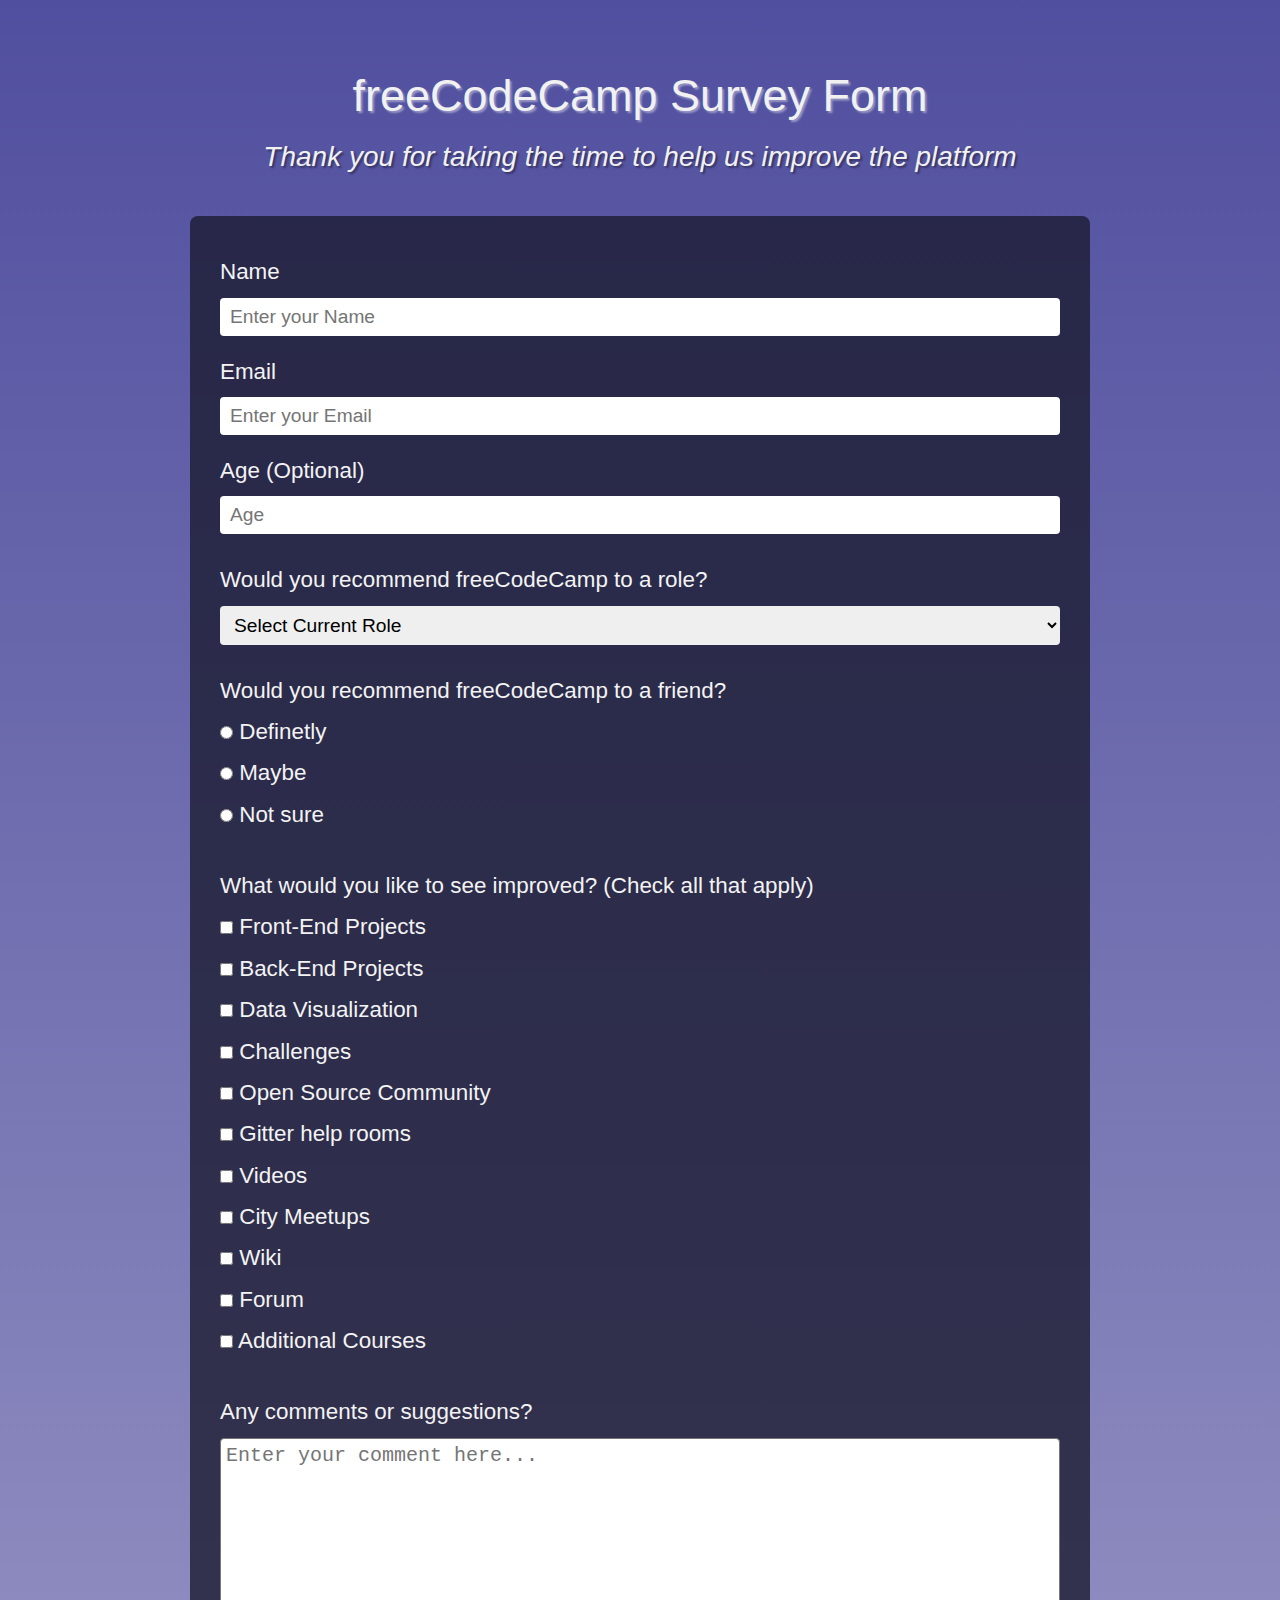
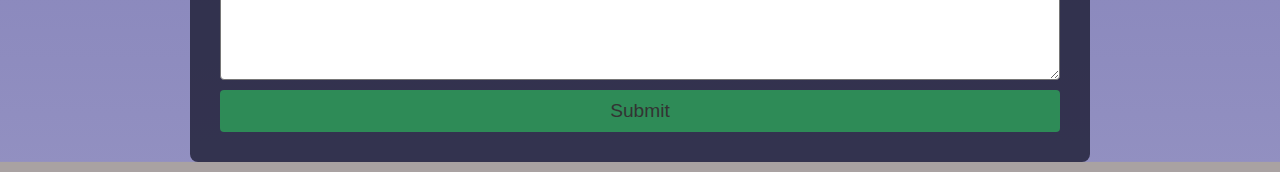
<file: 1. Survey Form/index.html>
<!DOCTYPE html>
<html lang="en">
  <head>
    <meta charset="UTF-8" />
    <meta name="viewport" content="width=device-width, initial-scale=1.0" />
    <link rel="stylesheet" href="style.css" />
    <title>Survey Form</title>
  </head>

  <body>
    <header>
      <h1 id="title">freeCodeCamp Survey Form</h1>
      <p id="description">
        Thank you for taking the time to help us improve the platform
      </p>
    </header>
    <form action="" id="survey-form">
      <div class="form-group">
        <label for="name" id="name-label">Name</label>
        <input required type="text" id="name" placeholder="Enter your Name" />
      </div>
      <div class="form-group">
        <label for="email" id="email-label">Email</label>
        <input
          required
          type="email"
          id="email"
          placeholder="Enter your Email"
        />
      </div>
      <div class="form-group">
        <label for="number" id="number-label">Age (Optional)</label>
        <input min="10" max="80" type="number" id="number" placeholder="Age" />
      </div>
      <div class="form-group">
        <p>Would you recommend freeCodeCamp to a role?</p>
        <select name="" id="dropdown">
          <option value hidden>Select Current Role</option>
          <option value="student">Student</option>
          <option value="full time job">Full Time Job</option>
          <option value="full time learner">Full Time Learner</option>
          <option value="prefer not to say">Prefer not to say</option>
          <option value="other">Other</option>
        </select>
      </div>
      <div class="form-group">
        <p>Would you recommend freeCodeCamp to a friend?</p>
        <label for="radio-btn">
          <input type="radio" value="definetly" name="radio-btn" /> Definetly
        </label>
        <label for="radio-btn">
          <input type="radio" value="maybe" name="radio-btn" /> Maybe
        </label>
        <label for="radio-btn">
          <input type="radio" value="not sure" name="radio-btn" /> Not sure
        </label>
      </div>
      <div class="form-group">
        <p>What would you like to see improved? (Check all that apply)</p>
        <label for="">
          <input type="checkbox" name="" id="" value="front-end projects" />
          Front-End Projects
        </label>
        <label for="">
          <input type="checkbox" name="" id="" value="back-end projects" />
          Back-End Projects
        </label>
        <label for="">
          <input type="checkbox" name="" id="" value="data visulization" /> Data
          Visualization
        </label>
        <label for="">
          <input type="checkbox" name="" id="" value="challenges" /> Challenges
        </label>
        <label for="">
          <input type="checkbox" name="" id="" value="open source community" />
          Open Source Community
        </label>
        <label for="">
          <input type="checkbox" name="" id="" value="gitter help rooms" />
          Gitter help rooms
        </label>
        <label for="">
          <input type="checkbox" name="" id="" value="videos" /> Videos
        </label>
        <label for="">
          <input type="checkbox" name="" id="" value="city meetups" /> City
          Meetups
        </label> 
        <label for="">
          <input type="checkbox" name="" id="" value="wiki" /> Wiki
        </label>
        <label for="">
          <input type="checkbox" name="" id="" value="form" /> Forum
        </label>
        <label for="">
          <input type="checkbox" name="" id="" value="additional courses" />
          Additional Courses
        </label>
      </div>
      <div class="form-group">
        <p>Any comments or suggestions?</p>
        <textarea name="" id="textarea" cols="30" rows="10" placeholder="Enter your comment here..."></textarea>
      </div>
      <button id="submit">Submit</button>
    </form>
  </body>
</html>
</file>
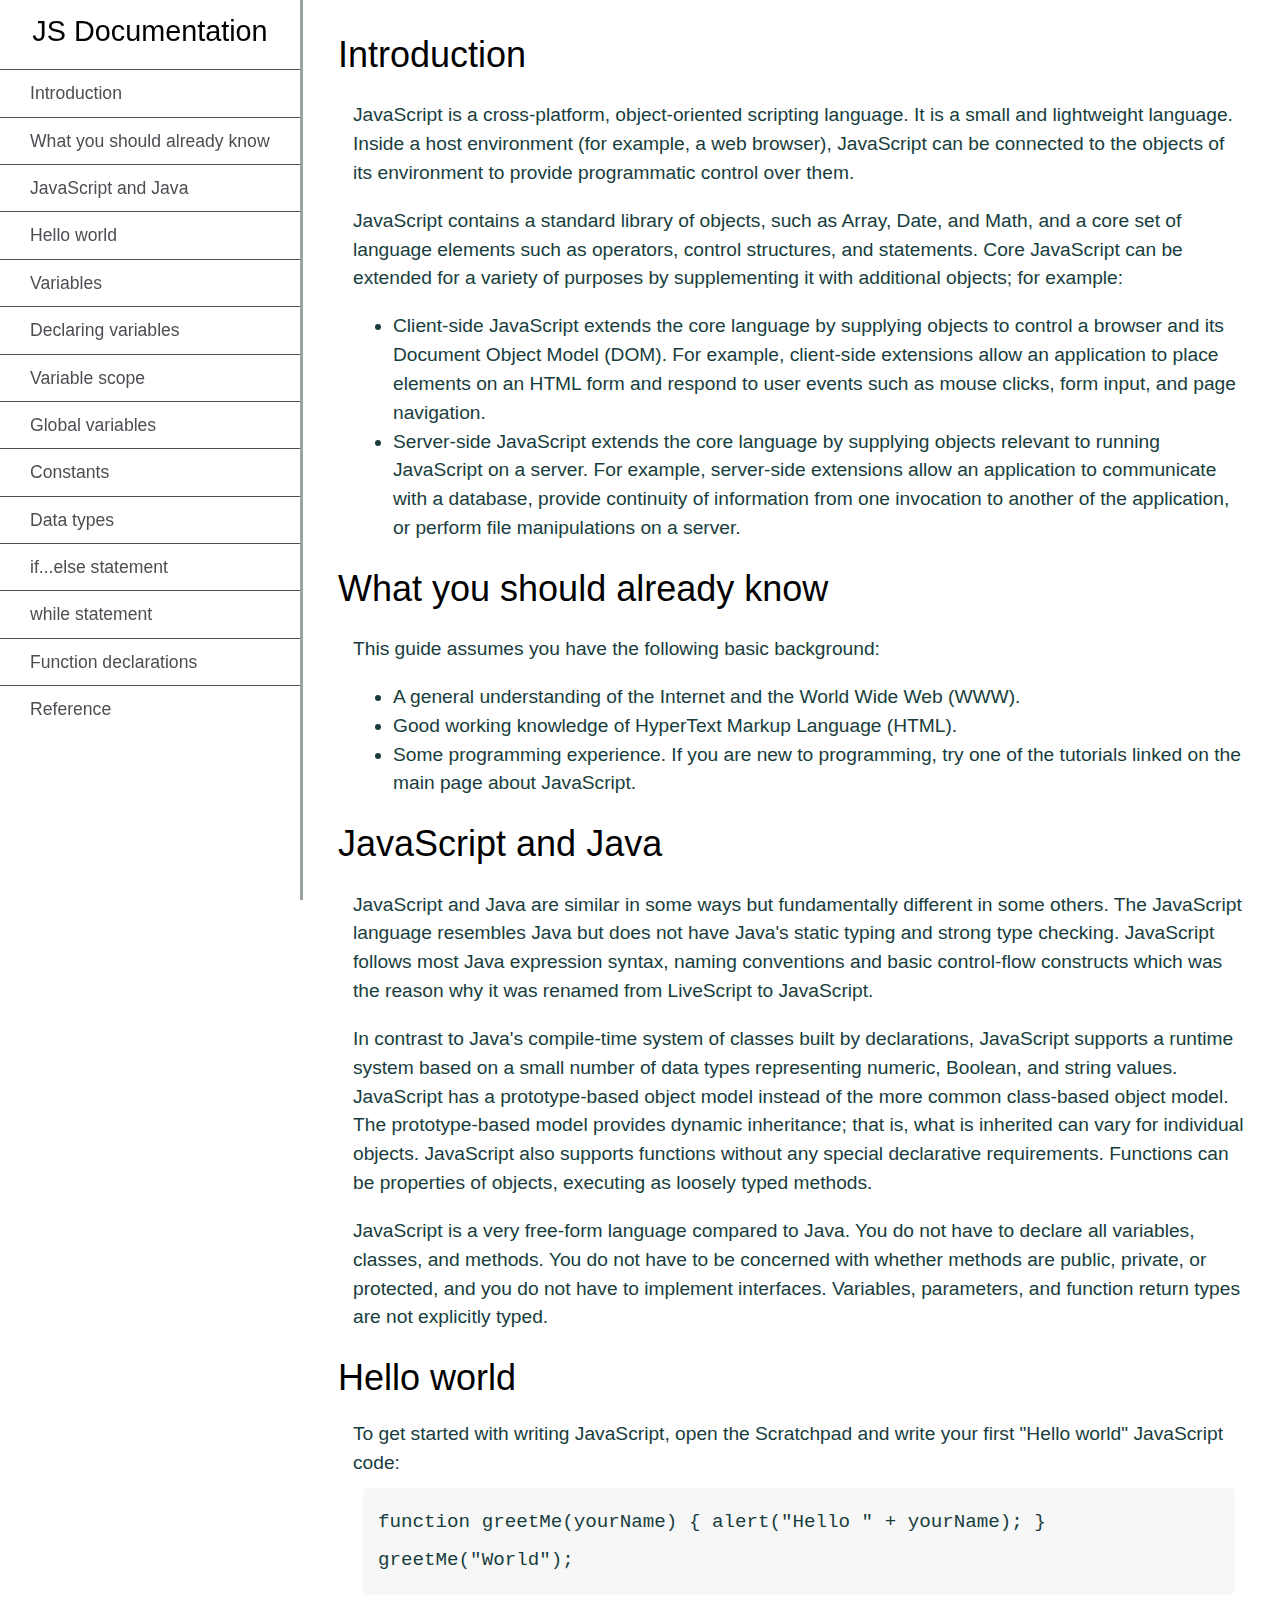
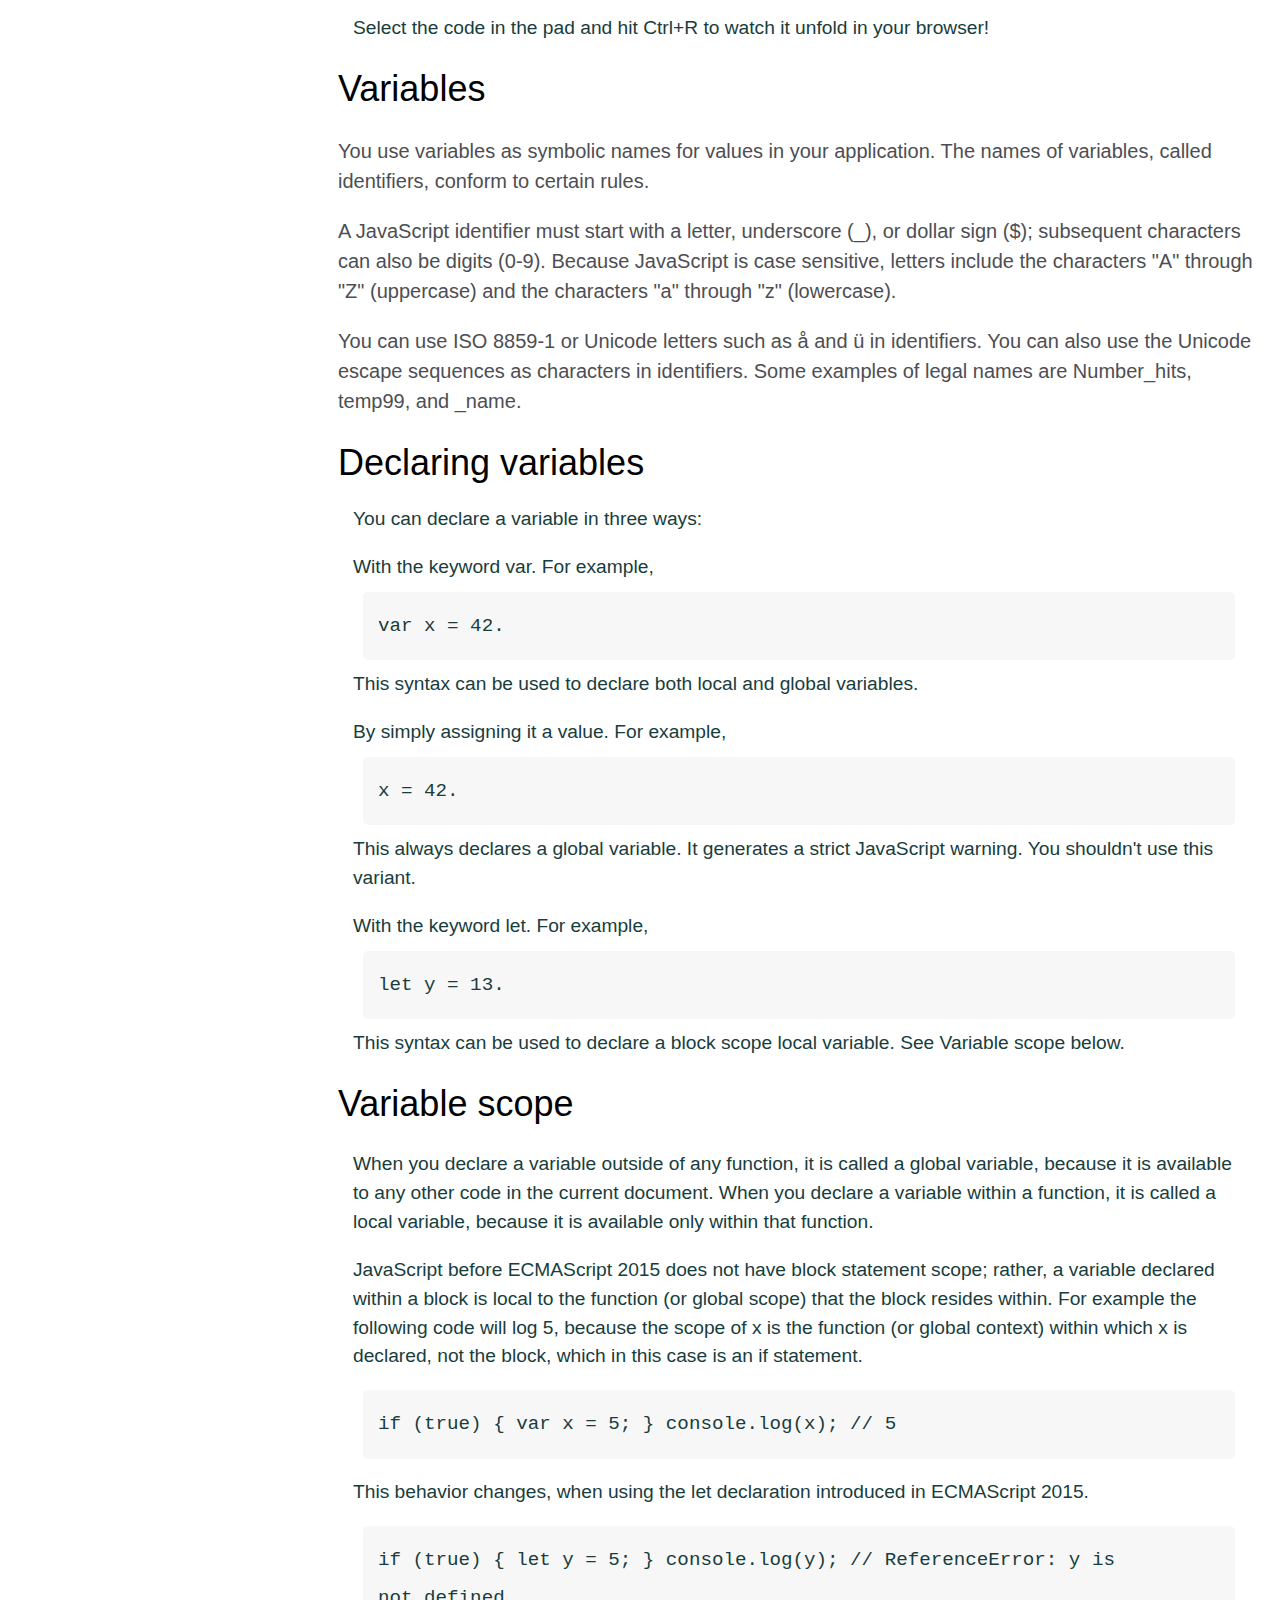
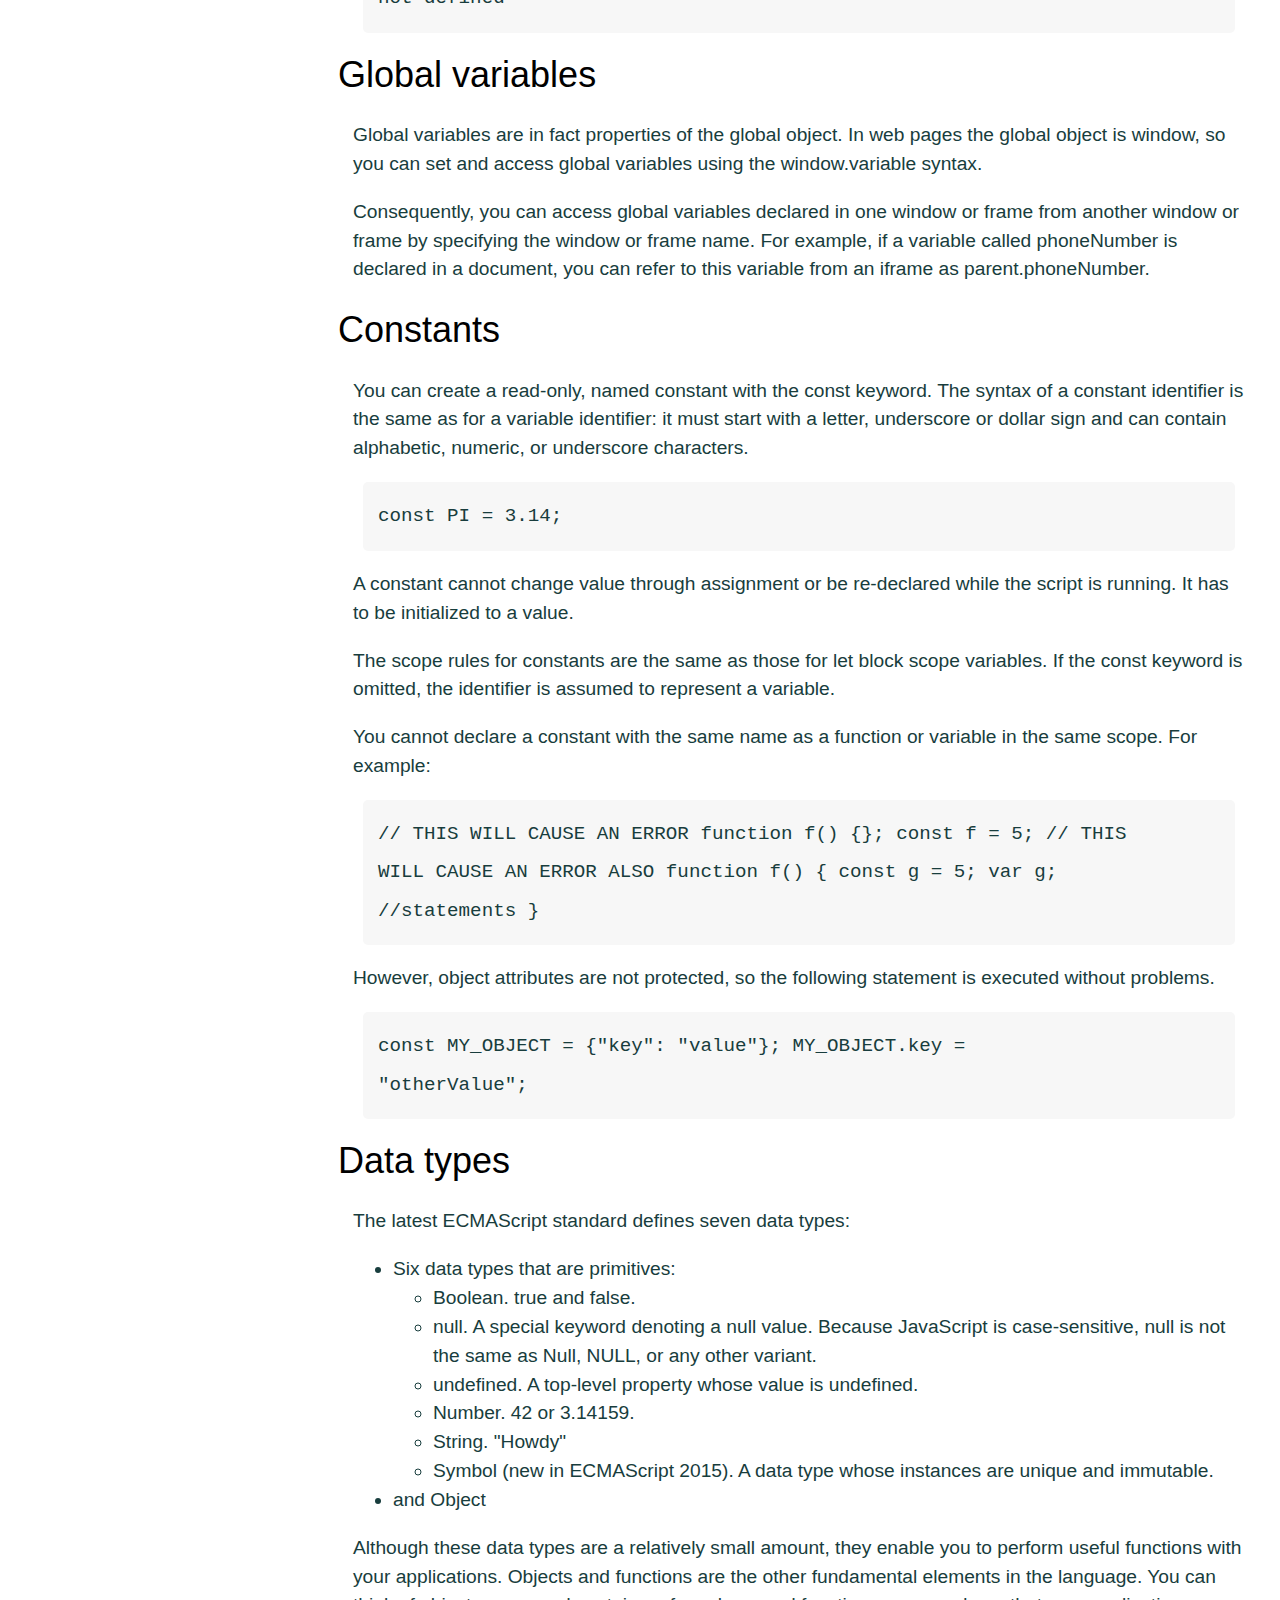
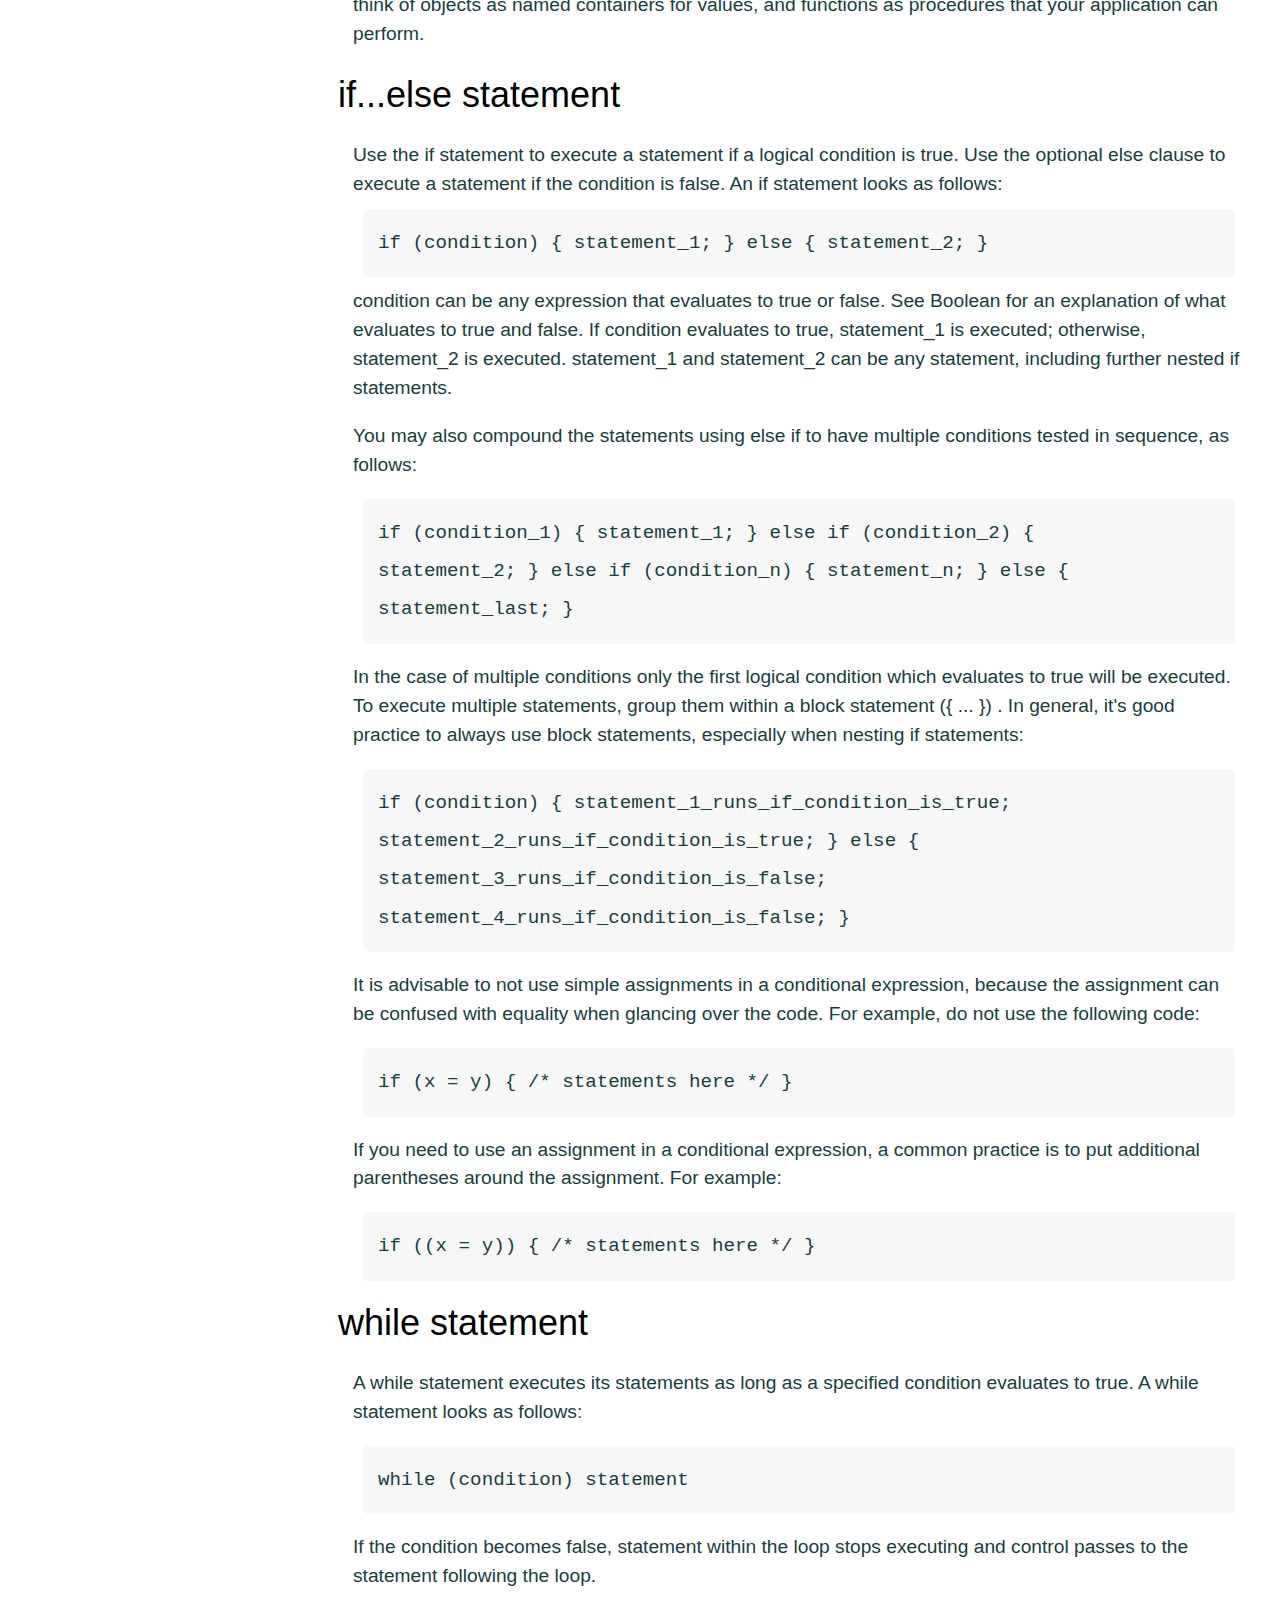
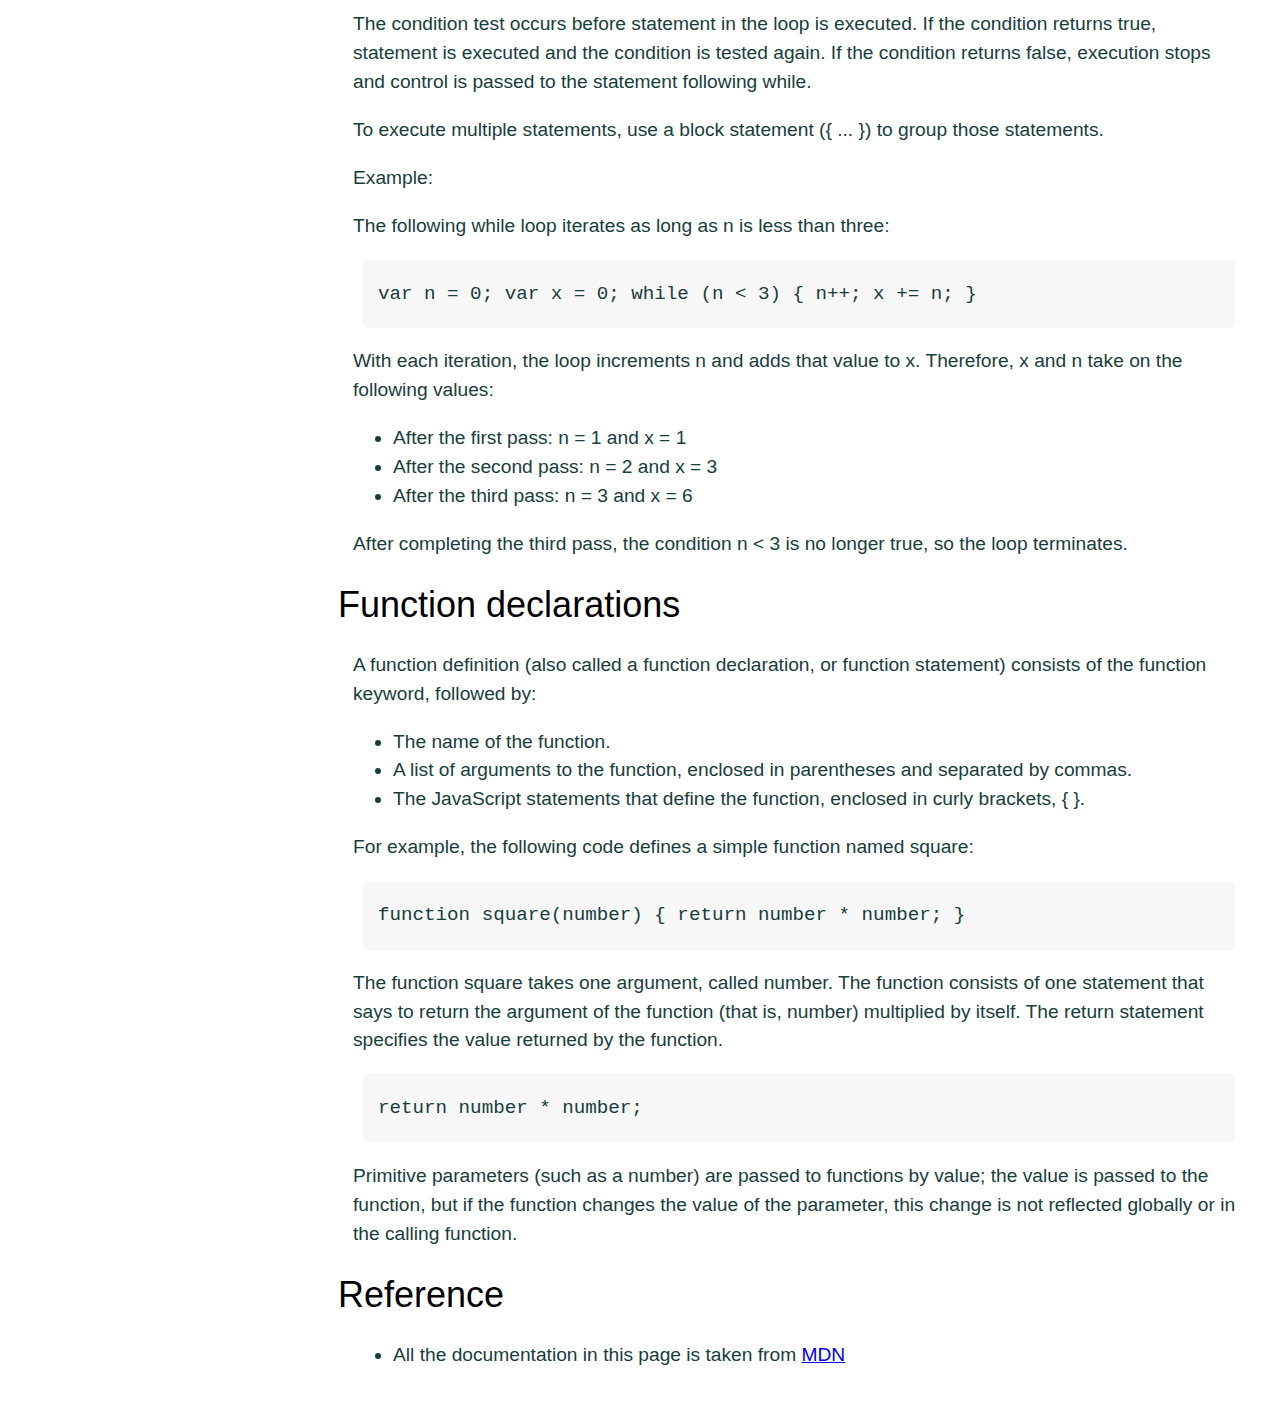
<file: 3. Technical Documentation Page/index.html>
<!DOCTYPE html>
<html lang="en">
  <head>
    <meta charset="UTF-8" />
    <meta name="viewport" content="width=device-width, initial-scale=1.0" />
    <link rel="stylesheet" href="style.css" />
    <title>Technical Documentation Page</title>
  </head>
  <body>  
      <nav id="navbar">
        <header>JS Documentation</header>
        <ul>
          <li><a class="nav-link" href="#Introduction">Introduction</a></li>
          <li>
            <a class="nav-link" href="#What_you_should_already_know"
              >What you should already know</a
            >
          </li>
          <li>
            <a class="nav-link" href="#JavaScript_and_Java"
              >JavaScript and Java</a
            >
          </li>
          <li><a class="nav-link" href="#Hello_world">Hello world</a></li>
          <li><a class="nav-link" href="#Variables">Variables</a></li>
          <li>
            <a class="nav-link" href="#Declaring_variables"
              >Declaring variables</a
            >
          </li>
          <li><a class="nav-link" href="#Variable_scope">Variable scope</a></li>
          <li>
            <a class="nav-link" href="#Global_variables">Global variables</a>
          </li>
          <li><a class="nav-link" href="#Constants">Constants</a></li>
          <li><a class="nav-link" href="#Data_types">Data types</a></li>
          <li>
            <a class="nav-link" href="#if...else_statement"
              >if...else statement</a
            >
          </li>
          <li>
            <a class="nav-link" href="#while_statement">while statement</a>
          </li>
          <li>
            <a class="nav-link" href="#Function_declarations"
              >Function declarations</a
            >
          </li>
          <li><a class="nav-link" href="#Reference">Reference</a></li>
        </ul>
      </nav>

      <main id="main-doc">
      <section class="main-section" id="Introduction">
        <header>Introduction</header>
        <article>
          <p>
            JavaScript is a cross-platform, object-oriented scripting language.
            It is a small and lightweight language. Inside a host environment
            (for example, a web browser), JavaScript can be connected to the
            objects of its environment to provide programmatic control over
            them.
          </p>
          <p>
            JavaScript contains a standard library of objects, such as Array,
            Date, and Math, and a core set of language elements such as
            operators, control structures, and statements. Core JavaScript can
            be extended for a variety of purposes by supplementing it with
            additional objects; for example:
          </p>
          <ul>
            <li>
              Client-side JavaScript extends the core language by supplying
              objects to control a browser and its Document Object Model (DOM).
              For example, client-side extensions allow an application to place
              elements on an HTML form and respond to user events such as mouse
              clicks, form input, and page navigation.
            </li>
            <li>
              Server-side JavaScript extends the core language by supplying
              objects relevant to running JavaScript on a server. For example,
              server-side extensions allow an application to communicate with a
              database, provide continuity of information from one invocation to
              another of the application, or perform file manipulations on a
              server.
            </li>
          </ul>
        </article>
      </section>

      <section class="main-section" id="What_you_should_already_know">
        <header>What you should already know</header>
        <article>
          <p>This guide assumes you have the following basic background:</p>
          <ul>
            <li>
              A general understanding of the Internet and the World Wide Web
              (WWW).
            </li>
            <li>Good working knowledge of HyperText Markup Language (HTML).</li>
            <li>
              Some programming experience. If you are new to programming, try
              one of the tutorials linked on the main page about JavaScript.
            </li>
          </ul>
        </article>
      </section>

      <section class="main-section" id="JavaScript_and_Java">
        <header>JavaScript and Java</header>
        <article>
          <p>
            JavaScript and Java are similar in some ways but fundamentally
            different in some others. The JavaScript language resembles Java but
            does not have Java's static typing and strong type checking.
            JavaScript follows most Java expression syntax, naming conventions
            and basic control-flow constructs which was the reason why it was
            renamed from LiveScript to JavaScript.
          </p>
          <p>
            In contrast to Java's compile-time system of classes built by
            declarations, JavaScript supports a runtime system based on a small
            number of data types representing numeric, Boolean, and string
            values. JavaScript has a prototype-based object model instead of the
            more common class-based object model. The prototype-based model
            provides dynamic inheritance; that is, what is inherited can vary
            for individual objects. JavaScript also supports functions without
            any special declarative requirements. Functions can be properties of
            objects, executing as loosely typed methods.
          </p>
          <p>
            JavaScript is a very free-form language compared to Java. You do not
            have to declare all variables, classes, and methods. You do not have
            to be concerned with whether methods are public, private, or
            protected, and you do not have to implement interfaces. Variables,
            parameters, and function return types are not explicitly typed.
          </p>
        </article>
      </section>

      <section class="main-section" id="Hello_world">
        <header>Hello world</header>
        <article>
          To get started with writing JavaScript, open the Scratchpad and write
          your first "Hello world" JavaScript code:
          <code
            >function greetMe(yourName) { alert("Hello " + yourName); }
            greetMe("World");
          </code>
          <p>
            Select the code in the pad and hit Ctrl+R to watch it unfold in your
            browser!
          </p>
        </article>
      </section>

      <section class="main-section" id="Variables">
        <header>Variables</header>
        <p>
          You use variables as symbolic names for values in your application.
          The names of variables, called identifiers, conform to certain rules.
        </p>
        <p>
          A JavaScript identifier must start with a letter, underscore (_), or
          dollar sign ($); subsequent characters can also be digits (0-9).
          Because JavaScript is case sensitive, letters include the characters
          "A" through "Z" (uppercase) and the characters "a" through "z"
          (lowercase).
        </p>
        <p>
          You can use ISO 8859-1 or Unicode letters such as å and ü in
          identifiers. You can also use the Unicode escape sequences as
          characters in identifiers. Some examples of legal names are
          Number_hits, temp99, and _name.
        </p>
      </section>

      <section class="main-section" id="Declaring_variables">
        <header>Declaring variables</header>
        <article>
          You can declare a variable in three ways:
          <p>
            With the keyword var. For example, <code> var x = 42.</code> This
            syntax can be used to declare both local and global variables.
          </p>
          <p>
            By simply assigning it a value. For example,
            <code> x = 42.</code> This always declares a global variable. It
            generates a strict JavaScript warning. You shouldn't use this
            variant.
          </p>
          <p>
            With the keyword let. For example,<code> let y = 13.</code> This
            syntax can be used to declare a block scope local variable. See
            Variable scope below.
          </p>
        </article>
      </section>

      <section class="main-section" id="Variable_scope">
        <header>Variable scope</header>
        <article>
          <p>
            When you declare a variable outside of any function, it is called a
            global variable, because it is available to any other code in the
            current document. When you declare a variable within a function, it
            is called a local variable, because it is available only within that
            function.
          </p>
          <p>
            JavaScript before ECMAScript 2015 does not have block statement
            scope; rather, a variable declared within a block is local to the
            function (or global scope) that the block resides within. For
            example the following code will log 5, because the scope of x is the
            function (or global context) within which x is declared, not the
            block, which in this case is an if statement.
          </p>
          <code>if (true) { var x = 5; } console.log(x); // 5</code>
          <p>
            This behavior changes, when using the let declaration introduced in
            ECMAScript 2015.
          </p>
          <code
            >if (true) { let y = 5; } console.log(y); // ReferenceError: y is
            not defined</code
          >
        </article>
      </section>

      <section class="main-section" id="Global_variables">
        <header>Global variables</header>
        <article>
          <p>
            Global variables are in fact properties of the global object. In web
            pages the global object is window, so you can set and access global
            variables using the window.variable syntax.
          </p>
          <p>
            Consequently, you can access global variables declared in one window
            or frame from another window or frame by specifying the window or
            frame name. For example, if a variable called phoneNumber is
            declared in a document, you can refer to this variable from an
            iframe as parent.phoneNumber.
          </p>
        </article>
      </section>

      <section class="main-section" id="Constants">
        <header>Constants</header>
        <article>
          <p>
            You can create a read-only, named constant with the const keyword.
            The syntax of a constant identifier is the same as for a variable
            identifier: it must start with a letter, underscore or dollar sign
            and can contain alphabetic, numeric, or underscore characters.
          </p>
          <code>const PI = 3.14;</code>
          <p>
            A constant cannot change value through assignment or be re-declared
            while the script is running. It has to be initialized to a value.
          </p>
          <p>
            The scope rules for constants are the same as those for let block
            scope variables. If the const keyword is omitted, the identifier is
            assumed to represent a variable.
          </p>
          <p>
            You cannot declare a constant with the same name as a function or
            variable in the same scope. For example:
          </p>
          <code
            >// THIS WILL CAUSE AN ERROR function f() {}; const f = 5; // THIS
            WILL CAUSE AN ERROR ALSO function f() { const g = 5; var g;
            //statements }</code
          >
          <p>
            However, object attributes are not protected, so the following
            statement is executed without problems.
          </p>
          <code
            >const MY_OBJECT = {"key": "value"}; MY_OBJECT.key =
            "otherValue";</code
          >
        </article>
      </section>

      <section class="main-section" id="Data_types">
        <header>Data types</header>
        <article>
          <p>The latest ECMAScript standard defines seven data types:</p>
          <ul>
            <li>
              Six data types that are primitives:
              <ul>
                <li>Boolean. true and false.</li>
                <li>
                  null. A special keyword denoting a null value. Because
                  JavaScript is case-sensitive, null is not the same as Null,
                  NULL, or any other variant.
                </li>
                <li>
                  undefined. A top-level property whose value is undefined.
                </li>
                <li>Number. 42 or 3.14159.</li>
                <li>String. "Howdy"</li>
                <li>
                  Symbol (new in ECMAScript 2015). A data type whose instances
                  are unique and immutable.
                </li>
              </ul>
            </li>
            <li>and Object</li>
          </ul>
          <p>
            Although these data types are a relatively small amount, they enable
            you to perform useful functions with your applications. Objects and
            functions are the other fundamental elements in the language. You
            can think of objects as named containers for values, and functions
            as procedures that your application can perform.
          </p>
        </article>
      </section>

      <section class="main-section" id="if...else_statement">
        <header>if...else statement</header>
        <article>
          <p>
            Use the if statement to execute a statement if a logical condition
            is true. Use the optional else clause to execute a statement if the
            condition is false. An if statement looks as follows:

            <code>if (condition) { statement_1; } else { statement_2; }</code>
            condition can be any expression that evaluates to true or false. See
            Boolean for an explanation of what evaluates to true and false. If
            condition evaluates to true, statement_1 is executed; otherwise,
            statement_2 is executed. statement_1 and statement_2 can be any
            statement, including further nested if statements.
          </p>
          <p>
            You may also compound the statements using else if to have multiple
            conditions tested in sequence, as follows:
          </p>
          <code
            >if (condition_1) { statement_1; } else if (condition_2) {
            statement_2; } else if (condition_n) { statement_n; } else {
            statement_last; }
          </code>
          <p>
            In the case of multiple conditions only the first logical condition
            which evaluates to true will be executed. To execute multiple
            statements, group them within a block statement ({ ... }) . In
            general, it's good practice to always use block statements,
            especially when nesting if statements:
          </p>
          <code
            >if (condition) { statement_1_runs_if_condition_is_true;
            statement_2_runs_if_condition_is_true; } else {
            statement_3_runs_if_condition_is_false;
            statement_4_runs_if_condition_is_false; }</code
          >
          <p>
            It is advisable to not use simple assignments in a conditional
            expression, because the assignment can be confused with equality
            when glancing over the code. For example, do not use the following
            code:
          </p>
          <code>if (x = y) { /* statements here */ }</code>
          <p>
            If you need to use an assignment in a conditional expression, a
            common practice is to put additional parentheses around the
            assignment. For example:
          </p>
          <code>if ((x = y)) { /* statements here */ }</code>
        </article>
      </section>

      <section class="main-section" id="while_statement">
        <header>while statement</header>
        <article>
          <p>
            A while statement executes its statements as long as a specified
            condition evaluates to true. A while statement looks as follows:
          </p>
          <code>while (condition) statement</code>
          <p>
            If the condition becomes false, statement within the loop stops
            executing and control passes to the statement following the loop.
          </p>
          <p>
            The condition test occurs before statement in the loop is executed.
            If the condition returns true, statement is executed and the
            condition is tested again. If the condition returns false, execution
            stops and control is passed to the statement following while.
          </p>
          <p>
            To execute multiple statements, use a block statement ({ ... }) to
            group those statements.
          </p>
          <p>Example:</p>
          <p>
            The following while loop iterates as long as n is less than three:
          </p>

          <code>var n = 0; var x = 0; while (n &lt; 3) { n++; x += n; }</code>
          <p>
            With each iteration, the loop increments n and adds that value to x.
            Therefore, x and n take on the following values:
          </p>

          <ul>
            <li>After the first pass: n = 1 and x = 1</li>
            <li>After the second pass: n = 2 and x = 3</li>
            <li>After the third pass: n = 3 and x = 6</li>
          </ul>
          <p>
            After completing the third pass, the condition n &lt; 3 is no longer
            true, so the loop terminates.
          </p>
        </article>
      </section>

      <section class="main-section" id="Function_declarations">
        <header>Function declarations</header>
        <article>
          <p>
            A function definition (also called a function declaration, or
            function statement) consists of the function keyword, followed by:
          </p>
          <ul>
            <li>The name of the function.</li>
            <li>
              A list of arguments to the function, enclosed in parentheses and
              separated by commas.
            </li>
            <li>
              The JavaScript statements that define the function, enclosed in
              curly brackets, { }.
            </li>
          </ul>
          <p>
            For example, the following code defines a simple function named
            square:
          </p>
          <code>function square(number) { return number * number; }</code>
          <p>
            The function square takes one argument, called number. The function
            consists of one statement that says to return the argument of the
            function (that is, number) multiplied by itself. The return
            statement specifies the value returned by the function.
          </p>
          <code>return number * number;</code>
          <p>
            Primitive parameters (such as a number) are passed to functions by
            value; the value is passed to the function, but if the function
            changes the value of the parameter, this change is not reflected
            globally or in the calling function.
          </p>
        </article>
      </section>

      <section class="main-section" id="Reference">
        <header>Reference</header>
        <article>
          <ul>
            <li>
              All the documentation in this page is taken from
              <a
                href="https://developer.mozilla.org/en-US/docs/Web/JavaScript/Guide"
                target="_blank"
                >MDN</a
              >
            </li>
          </ul>
        </article>
      </section>
    </main>
  </body>
</html>
</file>
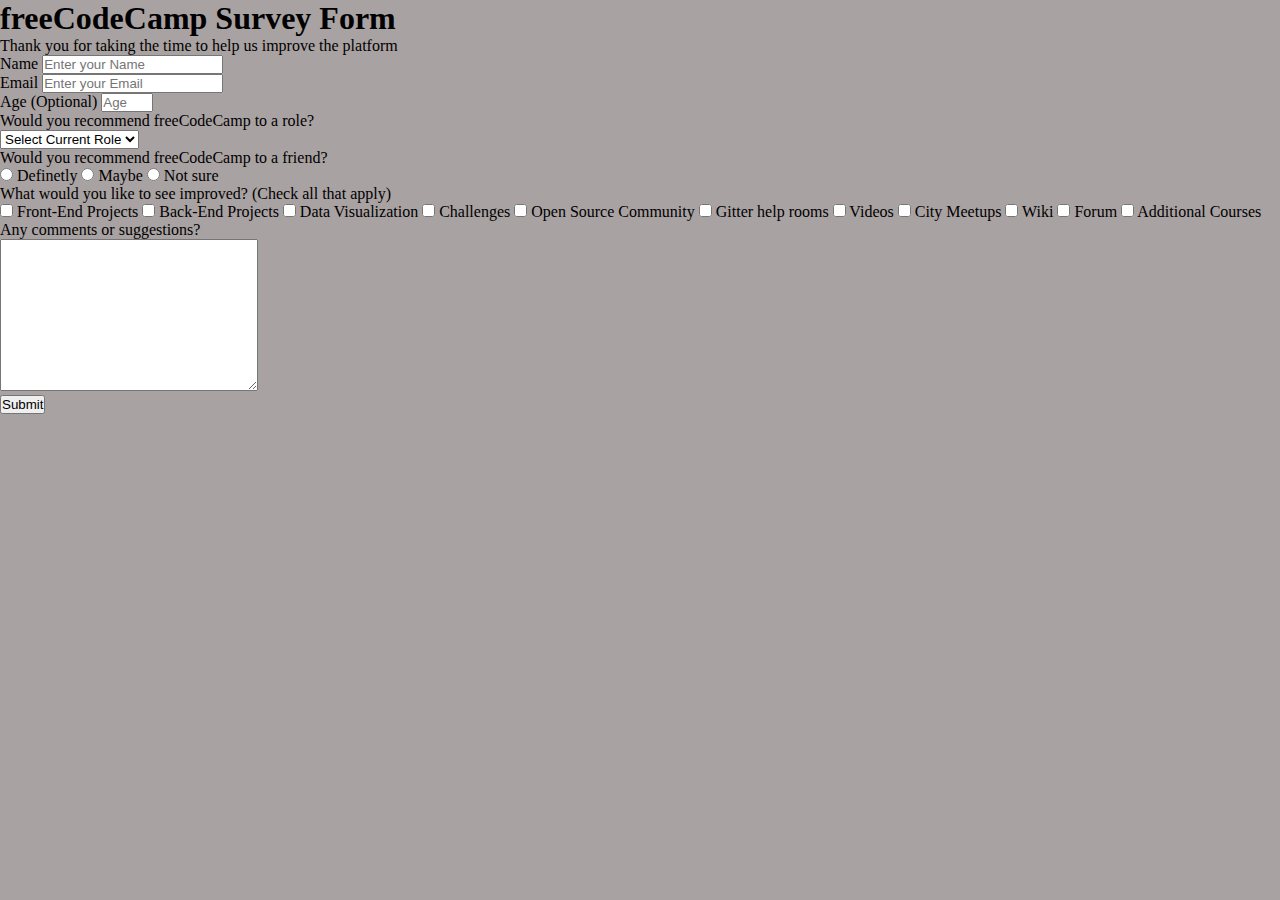
<file: Surver Form/index.html>
<!DOCTYPE html>
<html lang="en">
  <head>
    <meta charset="UTF-8" />
    <meta name="viewport" content="width=device-width, initial-scale=1.0" />
    <link rel="stylesheet" href="style.css" />
    <title>Survey Form</title>
  </head>

  <body>
    <h1 id="title">freeCodeCamp Survey Form</h1>
    <p id="description">
      Thank you for taking the time to help us improve the platform
    </p>
    <form action="" id="survey-form">
      <div class="form-group">
        <label for="name" id="name-label">Name</label>
        <input required type="text" id="name" placeholder="Enter your Name" />
      </div>
      <div class="form-group">
        <label for="email" id="email-label">Email</label>
        <input type="email" id="email" placeholder="Enter your Email" />
      </div>
      <div class="form-group">
        <label for="number" id="number-label">Age (Optional)</label>
        <input min="10" max="80" type="number" id="number" placeholder="Age" />
      </div>
      <div class="form-group">
        <p>Would you recommend freeCodeCamp to a role?</p>
        <select name="" id="dropdown">
          <option value hidden>Select Current Role</option>
          <option value="student">Student</option>
          <option value="full time job">Full Time Job</option>
          <option value="full time learner">Full Time Learner</option>
          <option value="prefer not to say">Prefer not to say</option>
          <option value="other">Other</option>
        </select>
      </div>
      <div class="form-group">
        <p>Would you recommend freeCodeCamp to a friend?</p>
        <label for="radio-btn">
          <input type="radio" value="definetly" name="radio-btn" /> Definetly
        </label>
        <label for="radio-btn">
          <input type="radio" value="maybe" name="radio-btn" /> Maybe
        </label>
        <label for="radio-btn">
          <input type="radio" value="not sure" name="radio-btn" /> Not sure
        </label>
      </div>
      <div class="form-group">
        <p>What would you like to see improved? (Check all that apply)</p>
        <label for=""> 
          <input type="checkbox" name="" id="" value="front-end projects"> Front-End Projects
        </label>
        <label for=""> 
          <input type="checkbox" name="" id="" value="back-end projects"> Back-End Projects
        </label>
        <label for=""> 
          <input type="checkbox" name="" id="" value="data visulization"> Data Visualization
        </label>
        <label for=""> 
          <input type="checkbox" name="" id="" value="challenges"> Challenges
        </label>
        <label for=""> 
          <input type="checkbox" name="" id="" value="open source community"> Open Source Community
        </label>
        <label for=""> 
          <input type="checkbox" name="" id="" value="gitter help rooms"> Gitter help rooms
        </label>
        <label for=""> 
          <input type="checkbox" name="" id="" value="videos"> Videos
        </label>
        <label for=""> 
          <input type="checkbox" name="" id="" value="city meetups"> City Meetups
        </label>
        <label for=""> 
          <input type="checkbox" name="" id="" value="wiki"> Wiki
        </label>
        <label for=""> 
          <input type="checkbox" name="" id="" value="form"> Forum
        </label>
        <label for=""> 
          <input type="checkbox" name="" id="" value="additional courses"> Additional Courses
        </label>
      </div>
      <div class="form-group">
        <p>Any comments or suggestions?</p>
        <textarea name="" id="textarea" cols="30" rows="10"></textarea>
      </div>
      <button id="submit">Submit</button>
    </form>
  </body>
</html>
</file>
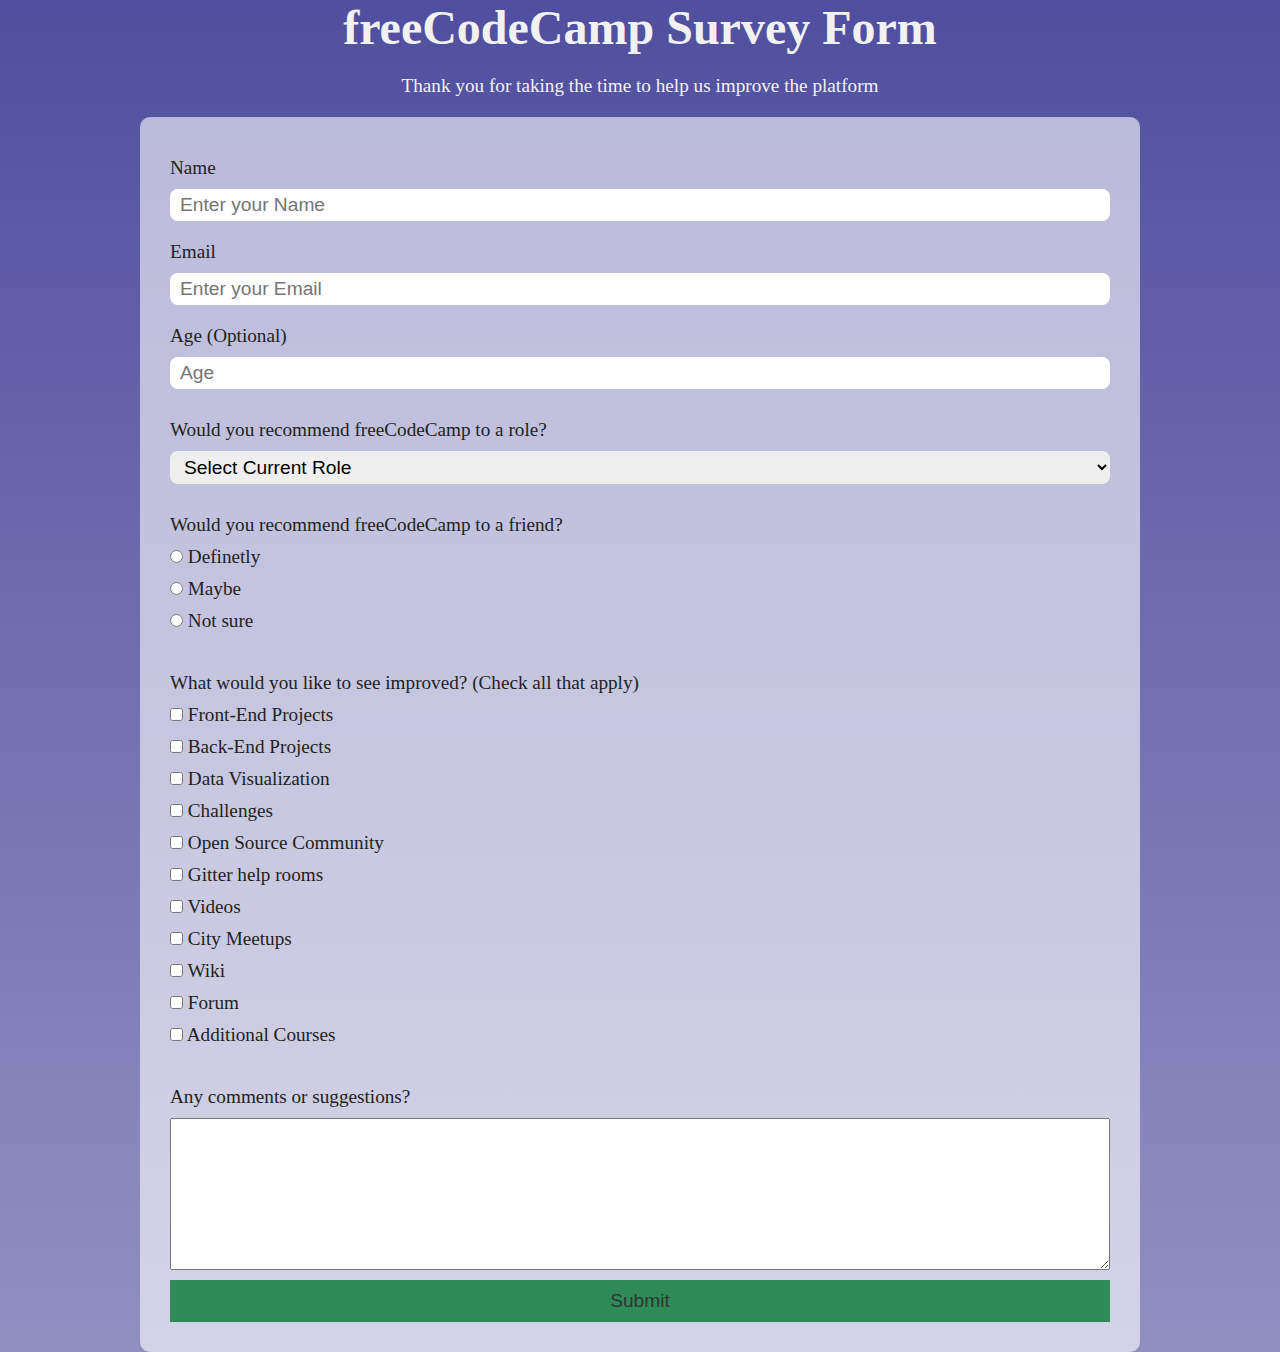
<file: Survey Form/index.html>
<!DOCTYPE html>
<html lang="en">
  <head>
    <meta charset="UTF-8" />
    <meta name="viewport" content="width=device-width, initial-scale=1.0" />
    <link rel="stylesheet" href="style.css" />
    <title>Survey Form</title>
  </head>

  <body>
    <h1 id="title">freeCodeCamp Survey Form</h1>
    <p id="description">
      Thank you for taking the time to help us improve the platform
    </p>
    <form action="" id="survey-form">
      <div class="form-group">
        <label for="name" id="name-label">Name</label>
        <input required type="text" id="name" placeholder="Enter your Name" />
      </div>
      <div class="form-group">
        <label for="email" id="email-label">Email</label>
        <input required type="email" id="email" placeholder="Enter your Email" />
      </div>
      <div class="form-group">
        <label for="number" id="number-label">Age (Optional)</label>
        <input min="10" max="80" type="number" id="number" placeholder="Age" />
      </div>
      <div class="form-group">
        <p>Would you recommend freeCodeCamp to a role?</p>
        <select name="" id="dropdown">
          <option value hidden>Select Current Role</option>
          <option value="student">Student</option>
          <option value="full time job">Full Time Job</option>
          <option value="full time learner">Full Time Learner</option>
          <option value="prefer not to say">Prefer not to say</option>
          <option value="other">Other</option>
        </select>
      </div>
      <div class="form-group">
        <p>Would you recommend freeCodeCamp to a friend?</p>
        <label for="radio-btn">
          <input type="radio" value="definetly" name="radio-btn" /> Definetly
        </label>
        <label for="radio-btn">
          <input type="radio" value="maybe" name="radio-btn" /> Maybe
        </label>
        <label for="radio-btn">
          <input type="radio" value="not sure" name="radio-btn" /> Not sure
        </label>
      </div>
      <div class="form-group">
        <p>What would you like to see improved? (Check all that apply)</p>
        <label for="">
          <input type="checkbox" name="" id="" value="front-end projects" />
          Front-End Projects
        </label>
        <label for="">
          <input type="checkbox" name="" id="" value="back-end projects" />
          Back-End Projects
        </label>
        <label for="">
          <input type="checkbox" name="" id="" value="data visulization" /> Data
          Visualization
        </label>
        <label for="">
          <input type="checkbox" name="" id="" value="challenges" /> Challenges
        </label>
        <label for="">
          <input type="checkbox" name="" id="" value="open source community" />
          Open Source Community
        </label>
        <label for="">
          <input type="checkbox" name="" id="" value="gitter help rooms" />
          Gitter help rooms
        </label>
        <label for="">
          <input type="checkbox" name="" id="" value="videos" /> Videos
        </label>
        <label for="">
          <input type="checkbox" name="" id="" value="city meetups" /> City
          Meetups
        </label>
        <label for="">
          <input type="checkbox" name="" id="" value="wiki" /> Wiki
        </label>
        <label for="">
          <input type="checkbox" name="" id="" value="form" /> Forum
        </label>
        <label for="">
          <input type="checkbox" name="" id="" value="additional courses" />
          Additional Courses
        </label>
      </div>
      <div class="form-group">
        <p>Any comments or suggestions?</p>
        <textarea name="" id="textarea" cols="30" rows="10"></textarea>
      </div>
      <button id="submit">Submit</button>
    </form>
  </body>
</html>
</file>
<file: 1. Survey Form/style.css>
* {
  margin: 0;
  padding: 0;
  box-sizing: border-box;
}

body {
  background-color: #a9a2a2;
  background-image: linear-gradient(
      rgba(58, 58, 158, 0.8),
      rgba(136, 136, 206, 0.7)
    ), url("https://cdn.freecodecamp.org/testable-projects-fcc/images/survey-form-background.jpeg");
  background-size: cover;
  background-repeat: no-repeat;
  background-position: center;
  width: 100%;
  min-height: 100vh;
  display: flex;
  flex-direction: column;
  justify-content: center;
  align-items: center;
  color: #f1f1f1;
  line-height: 1.4;
  font-family: "Poppins", sans-serif;
}



#title {
  font-weight: 300;
  text-shadow: 2px 2px 2px rgba(255, 255, 255, 0.4);
  margin-bottom: 0.25rem;
  margin-top: 4rem;
  font-size: 45px;
  text-align: center; 
}

#description {
  font-weight: lighter;
  font-style: italic; 
  font-size: 28px;
  text-shadow: 2px 2px 2px rgba(0, 0, 0, 0.4);
  margin-top: 10px;
  margin-bottom: 40px; 
  text-align: center;
  
}

form {
  display: flex;
  flex-direction: column;
  width: 90%;
  margin: auto;
  padding: 30px;
  max-width: 900px;
  color: #f3f3f3;;
  background-color: rgba(27, 27, 50, 0.8);
  border-radius: 8px;
}

.form-group {
  display: flex;
  flex-direction: column;
  margin: 10px 0;
}

label {
  font-size: 1.4em;
  font-weight: 100;
  margin-bottom: 10px;
}

.form-group > p {
  margin-top: 10px;
  margin-bottom: 10px;
  font-size: 1.4em;
  font-weight: 100;
}

input {
  font-size: 1.2em;
  padding: 8px 10px;
  border: none;
  outline: none;
  border-radius: 4px;
}

select {
  font-size: 1.2em;
  padding: 8px 10px;
  border: none;
  outline: none;
  border-radius: 4px;
}
textarea{
  padding: 5px;
  font-size: 20px;
  border-radius: 4px;
}

#submit {
  font-size: 1.2em;
  color: #333;
  background-color: seagreen;
  border: none;
  border-radius: 4px;
  outline: none;
  padding: 10px 20px;
}

#submit:hover {
  color: #fff;
  background-color: green;
}
</file>
<file: 3. Technical Documentation Page/style.css>
body {
  min-width: 290px;
  color: #4d4e53;
  background-color: #ffffff;
  font-family: "Open Sans", Arial, sans-serif;
  line-height: 1.5;
}

#navbar {
  position: fixed;
  min-width: 290px;
  top: 0px;
  left: 0px;
  width: 300px;
  height: 100%;
  border-right: solid;
  border-color: rgba(0, 22, 22, 0.4);
}

header {
  color: black;
  margin: 10px;
  text-align: center;
  font-size: 1.8em;
}

#navbar ul {
  height: 88%;
  padding: 0;
  overflow-y: auto;
  overflow-x: hidden;
}

#navbar li {
  color: #4d4e53;
  border-top: 1px solid;
  list-style: none;
  position: relative;
  width: 100%;
  font-size: 1.1rem;
}

#navbar a {
  display: block;
  padding: 10px 30px;
  color: #4d4e53;
  text-decoration: none;
  cursor: pointer;
}

#main-doc {
  position: absolute;
  margin-left: 310px;
  padding: 20px;
  margin-bottom: 110px;
  font-size: 20px;
}

#main-doc header {
  text-align: left;
  margin: 0px;
}

section article {
  color: #183d3d;
  margin: 15px;
  font-size: 0.96em;
}

code {
  display: block;
  text-align: left;
  white-space: pre-line;
  position: relative;
  word-break: normal;
  word-wrap: normal;
  line-height: 2;
  background-color: #f7f7f7;
  padding: 15px;
  margin: 10px;
  border-radius: 5px;
}

@media (max-width: 320px) {
  #navbar {
    position: fixed;
    min-width: 290px;
    top: 0;
    left: 0;
    width: 150px;
    height: 100%;
    border-right: 5px double rgb(251, 253, 251);
  }
}
</file>
<file: Surver Form/style.css>
* {
    margin: 0;
    padding: 0;
    box-sizing: border-box;
}

body {
    background-color: #a9a2a2;
    width: 100vw;
    min-height: 100vh;


}
</file>
<file: Survey Form/style.css>
* {
  margin: 0;
  padding: 0;
  box-sizing: border-box;
}

body {
  background-color: #a9a2a2;
  background-image: linear-gradient(rgba(58, 58, 158, 0.8),
  rgba(136, 136, 206, 0.7)), url("https://cdn.freecodecamp.org/testable-projects-fcc/images/survey-form-background.jpeg");
  background-size: cover;
  background-repeat: no-repeat;
  background-position: center;
  width: 100%;
  min-height: 100vh;
  display: flex;
  flex-direction: column;
  justify-content: center;
  align-items: center;
  color: #f1f1f1;
}

#title {
  font-size: 3rem;
  text-align: center;
}

#description {
  margin: 20px auto;
  font-size: 1.2rem;
  text-align: center;
}

form {
  display: flex;
  flex-direction: column;
  width: 90%;
  margin: auto;
  padding: 30px;
  max-width: 1000px;
  color: #222;
  background-color: rgb(255, 255, 255, 0.6);
  border-radius: 10px;
}

.form-group {
  display: flex;
  flex-direction: column;
  margin: 10px 0;
}

label {
  font-size: 1.2em;
  margin-bottom: 10px;
}

.form-group > p {
  margin-top: 10px;
  margin-bottom: 10px;
  font-size: 1.2em;
}

input {
  font-size: 1.2em;
  padding: 5px 10px;
  border: none;
  outline: none;
  border-radius: 10px;
  border-radius: 8px;
}

select {
  font-size: 1.2em;
  padding: 5px 10px;
  border: none;
  outline: none;
  border-radius: 10px;
  border-radius: 8px;
}

#submit {
  font-size: 1.2em;
  color: #333;
  background-color: seagreen;
  border: none;
  outline: none;
  padding: 10px 20px;
}

#submit:hover {
  color: #fff;
  background-color: green;
}
</file>
